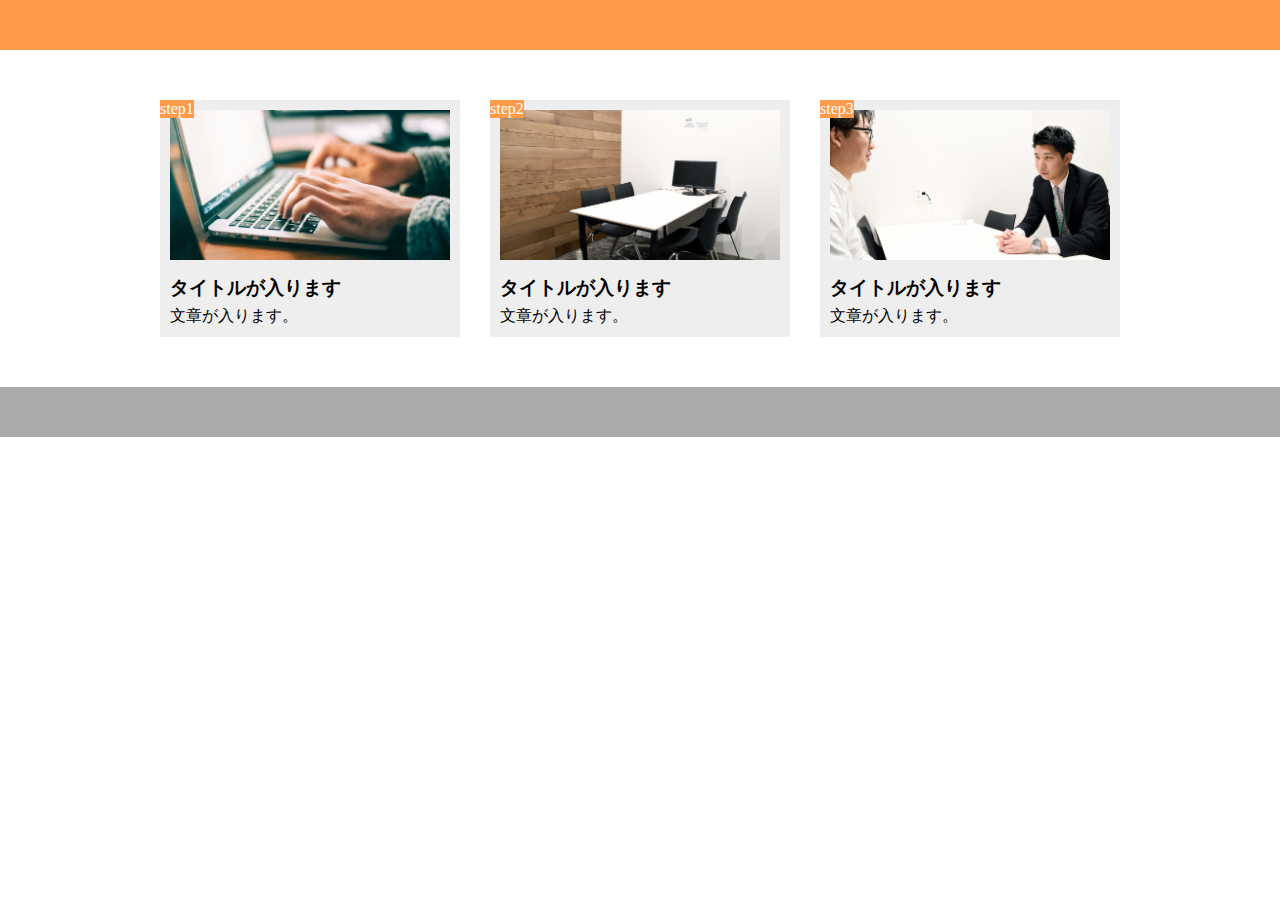
<file: chapter10_exercise/index.html>
<!DOCTYPE html>
<html lang="ja">
<head>
  <meta charset="UTF-8">
  <meta name="viewport" content="width=device-width, initial-scale=1.0">
  <link rel="stylesheet" href="style.css">
  <title>chapter9</title>
</head>
<body>
  <header>
  </header>
  <main>
    <div class="step-box">
      <div class="step-img1"></div>
    <span class="step-num">step1</span>
    <h3 class="title">タイトルが入ります</h3>
    <p class="text">
      文章が入ります。
    </p>
  </div>

  <div class="step-box">
    <div class="step-img2"></div>
    <span class="step-num">step2</span>
    <h3 class="title">タイトルが入ります</h3>
    <p class="text">
      文章が入ります。
    </p>
  </div>

  <div class="step-box">
    <div class="step-img3"></div>
    <div class="step-num">step3</div>
    <h3 class="title">タイトルが入ります</h3>
    <p class="text">
      文章が入ります。
    </p>
  </div>
  </main>
  <footer></footer>
</body>



</html>
</file>
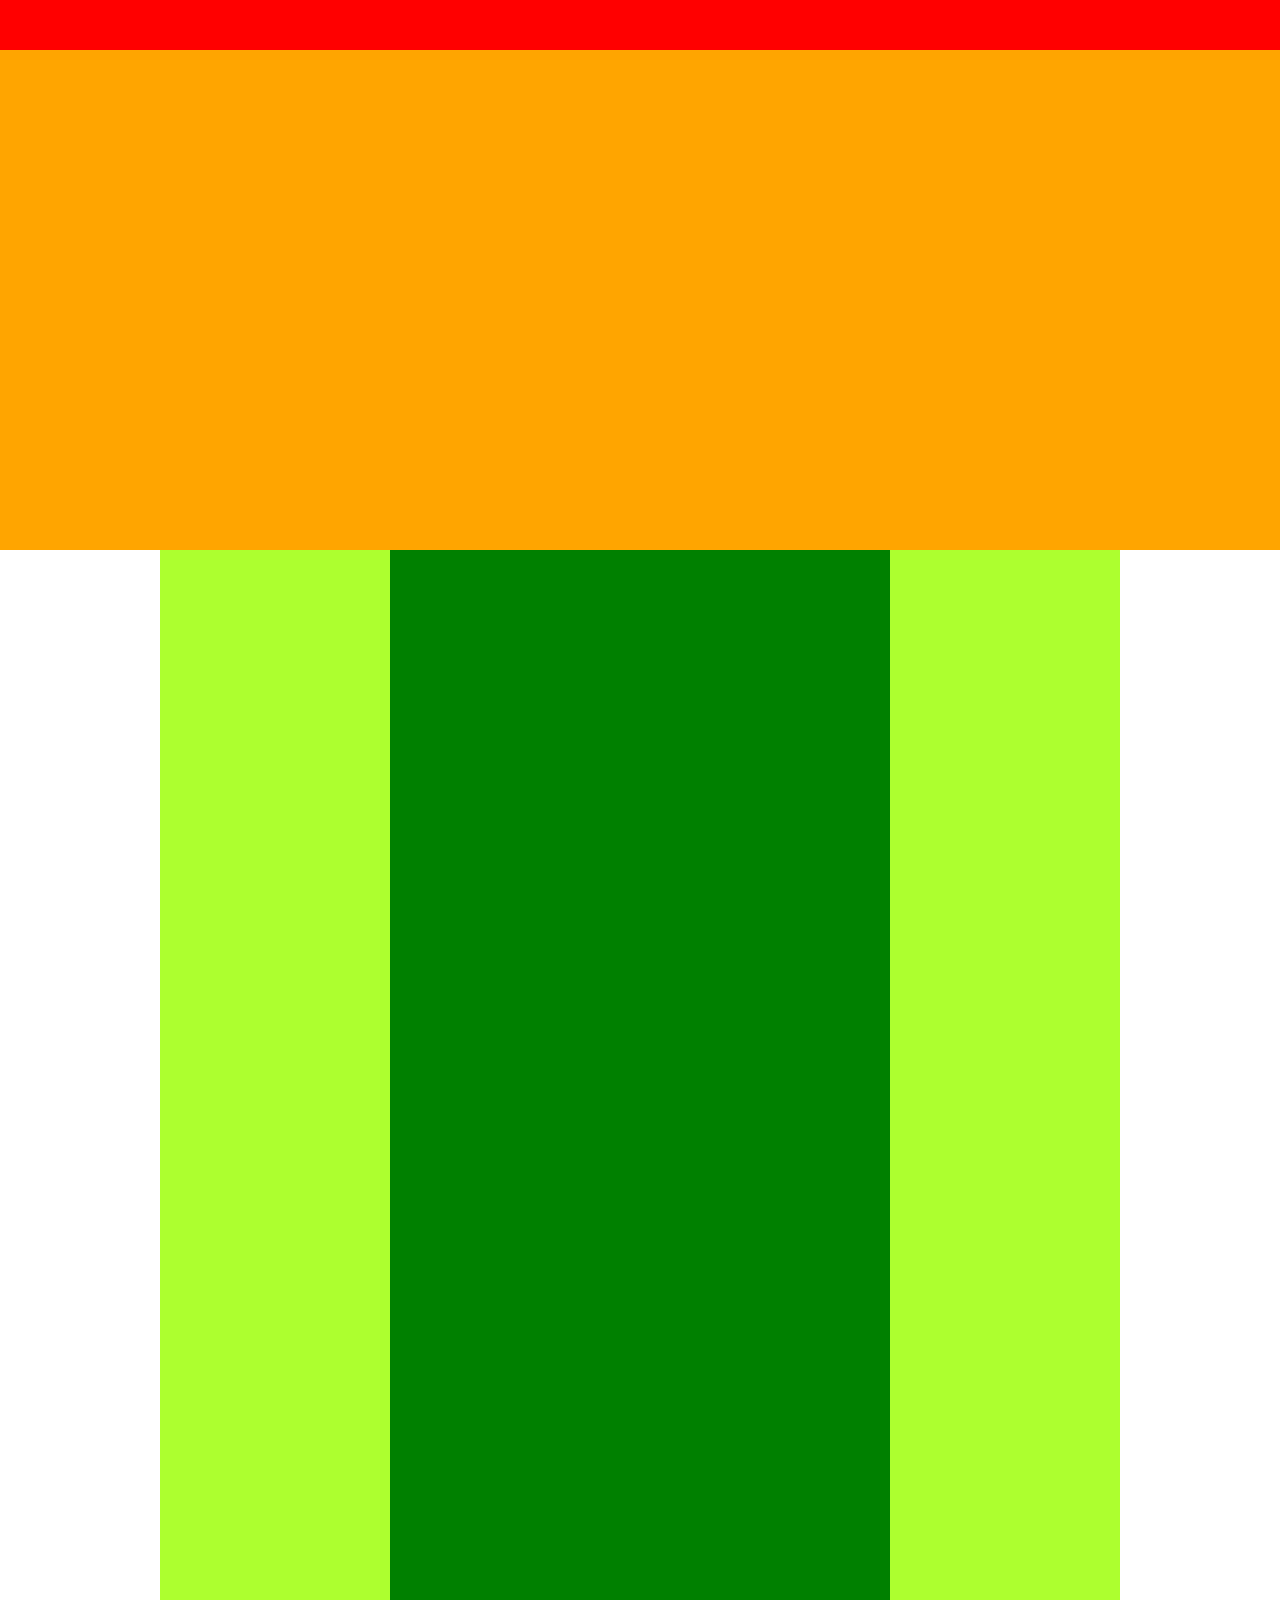
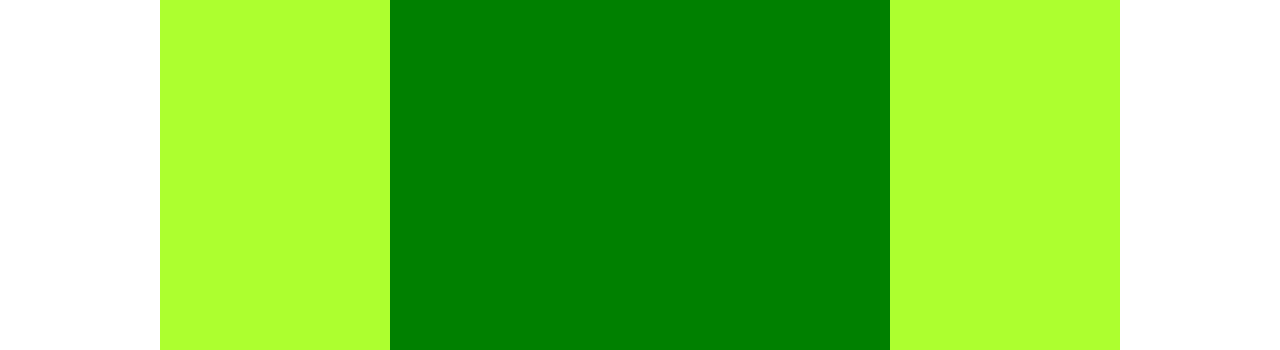
<file: chapter4_exercise/index.html>
<!DOCTYPE html>
<html lang="ja">
  <head>
    <meta charset="UTF-8" />
    <!-- CSSファイルの読み込み -->
    <link rel="stylesheet" href="style.css" />
    <title>chapter4</title>
  </head>

  <body>
    <div class="header"></div>
    <div class="main-visiul"></div>
    <div class="main">
      <div class="sidebar1"></div>
      <div class="blog"></div>
      <div class="sidebar2"></div>
    </div>
    <div class="footer"></div>
  </body>
</html>
</file>
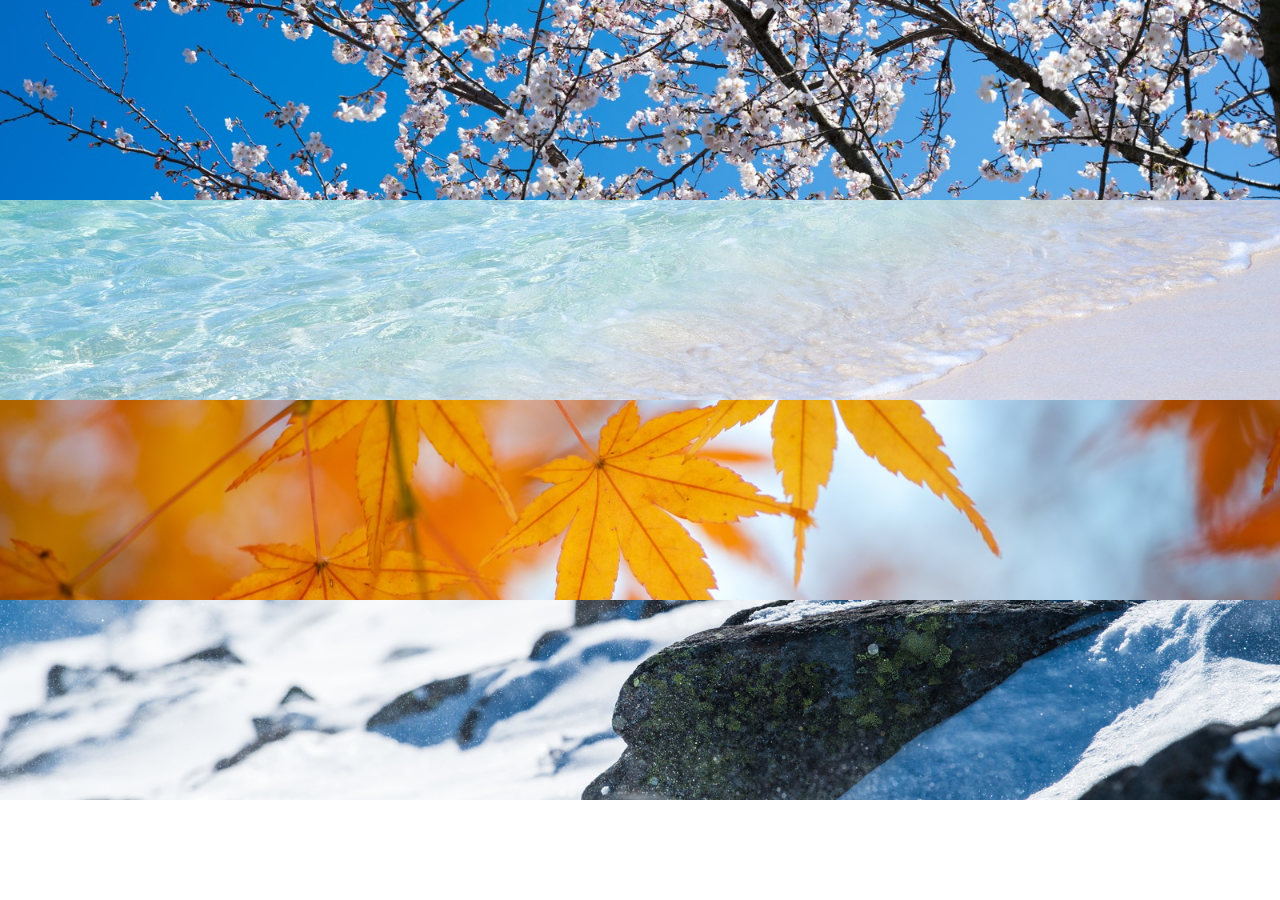
<file: chapter6_exercise/index.html>
<!DOCTYPE html>
<html lang="ja">
<head>
  <meta charset="UTF-8">
  <link rel="stylesheet" href="stayle.css">
  <meta name="viewport" content="width=device-width, initial-scale=1.0">
  <title>Document</title>
</head>
<body>
  <div class="box1"></div>
  <div class="box2"></div>
  <div class="box3"></div>
  <div class="box4"></div>
</body>
</html>
</file>
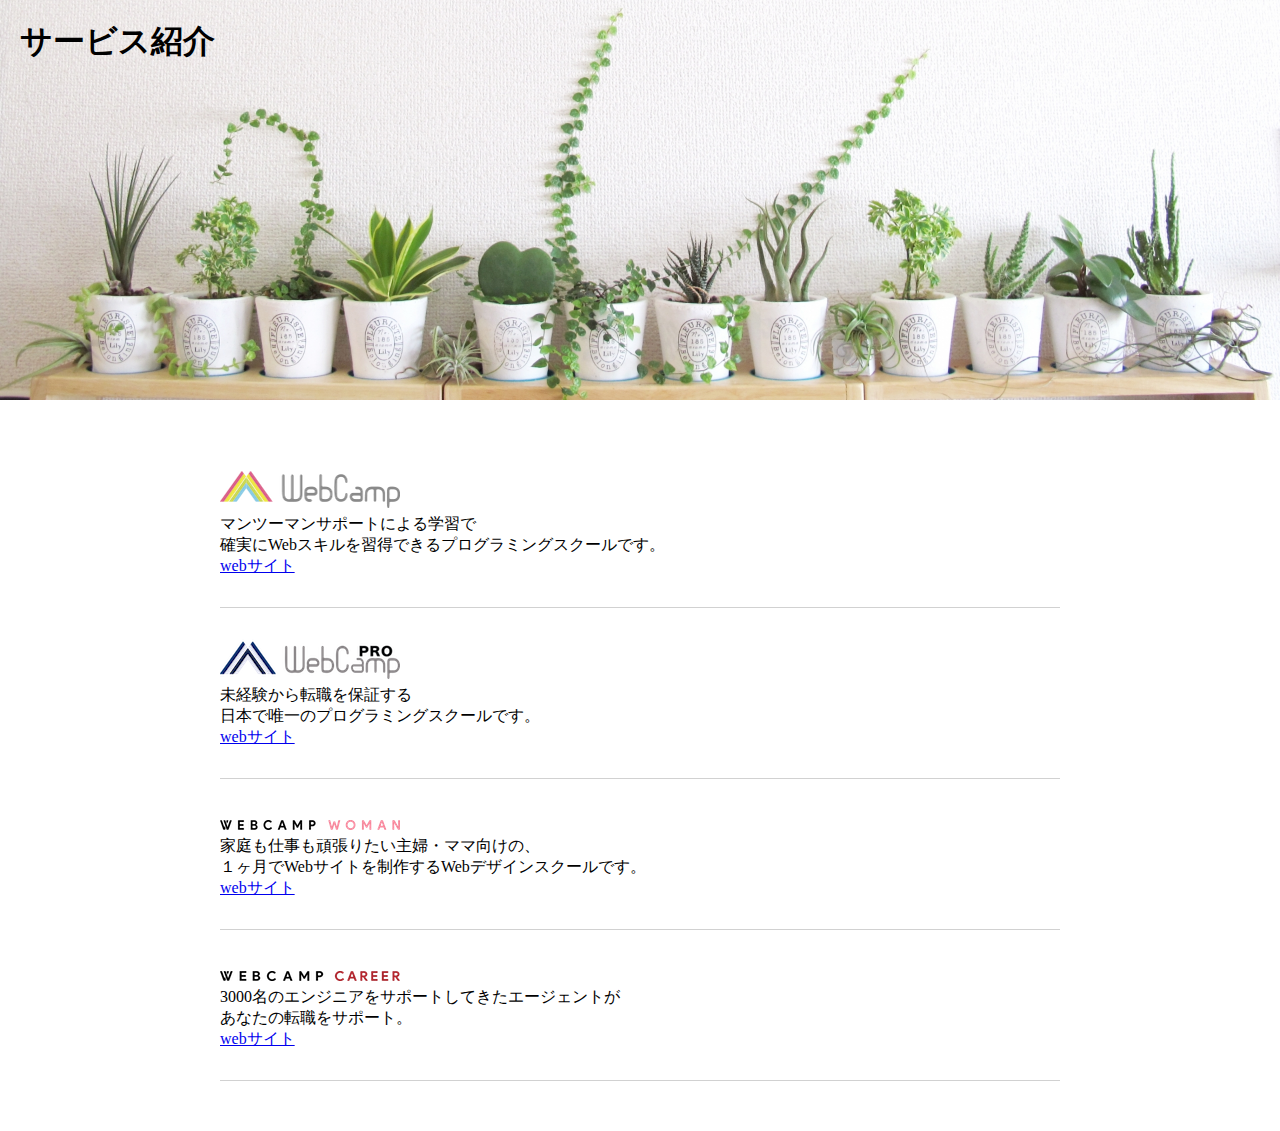
<file: chapter7_exercise/index.html>
<!DOCTYPE html>
<html lang="en">
<head>
  <meta charset="UTF-8">
  <meta name="viewport" content="width=device-width, initial-scale=1.0">
  <link rel="stylesheet" href="style.css">
  <title>chapter7</title>
</head>
<body>
  <section class="main-visual">
    <h1 class="headline">サービス紹介</h1>
  </section>
　<main>
  <section class="service1">
    <h2><img src="img/wc-logo.png" alt="ロゴ"></h2>
    <p>
      マンツーマンサポートによる学習で<br />確実にWebスキルを習得できるプログラミングスクールです。
    </p>
    <a href="https://web-camp.io">webサイト</a>
  </section>

  <section class="service2">
    <h2><img src="img/wcp-logo.png" alt="ロゴ"></h2>
    <p>
      未経験から転職を保証する<br />日本で唯一のプログラミングスクールです。
    </p>
    <a href="http:web-camp.io/pro/">webサイト</a>
  </section>
  <section class="service3">
    <h2><img src="img/wcw-logo.png" alt="ロゴ"></h2>
    <p>家庭も仕事も頑張りたい主婦・ママ向けの、<br />１ヶ月でWebサイトを制作するWebデザインスクールです。
    </p>
    <a href="http://web-camp.io/woman/">webサイト</a>
  </section>
  <section class="service4">
    <h2><img src="img/wcc-logo.png" alt="ロゴ"></h2>
    <p>
      3000名のエンジニアをサポートしてきたエージェントが<br />あなたの転職をサポート。
    </p>
    <a href="http://web-camp.io/career">webサイト</a>
  </section>
</main>
</body>
</html>
</file>
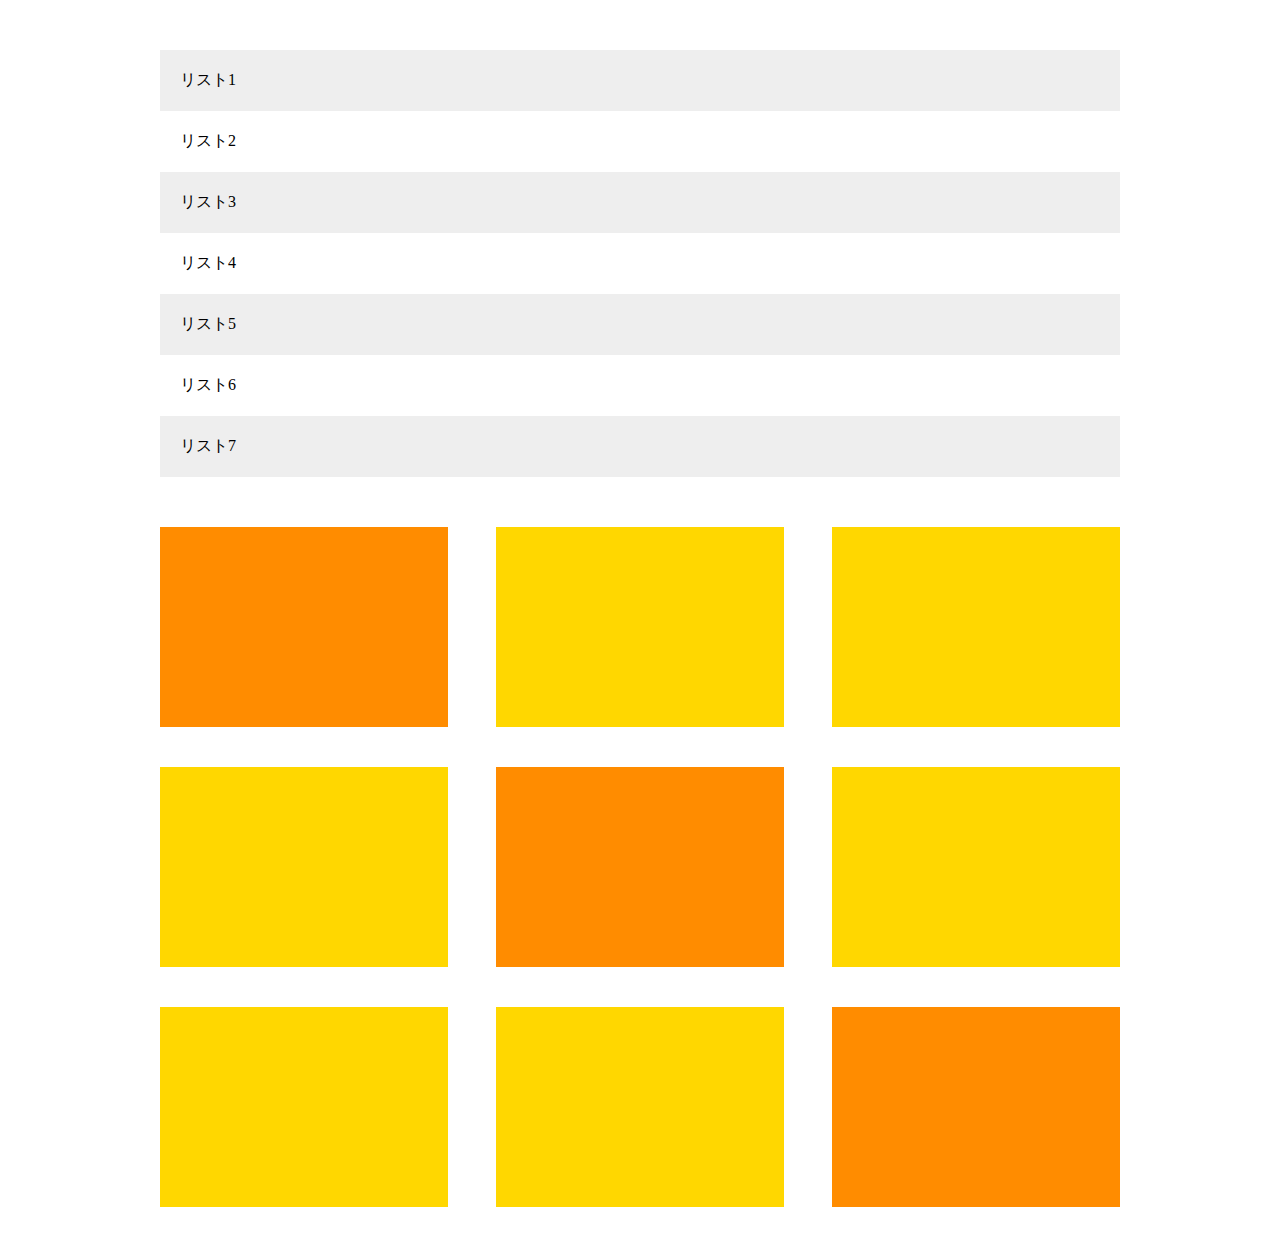
<file: chapter8_exercise/index.html>
<!DOCTYPE html>
<html lang="en">
<head>
  <meta charset="UTF-8">
  <meta name="viewport" content="width=device-width, initial-scale=1.0">
  <link rel="stylesheet" href="style.css">
  <title>chapter8</title>
</head>
<body>
  <main>
    <ul class="item-list">
      <li class="item">リスト1</li>
      <li class="item">リスト2</li>
      <li class="item">リスト3</li>
      <li class="item">リスト4</li>
      <li class="item">リスト5</li>
      <li class="item">リスト6</li>
      <li class="item">リスト7</li>
    </ul>

    <div class="box-list">
      <div class="box"></div>
      <div class="box"></div>
      <div class="box"></div>
      <div class="box"></div>
      <div class="box"></div>
      <div class="box"></div>
      <div class="box"></div>
      <div class="box"></div>
      <div class="box"></div>

    </div>
  </main>
</body>
</html>
</file>
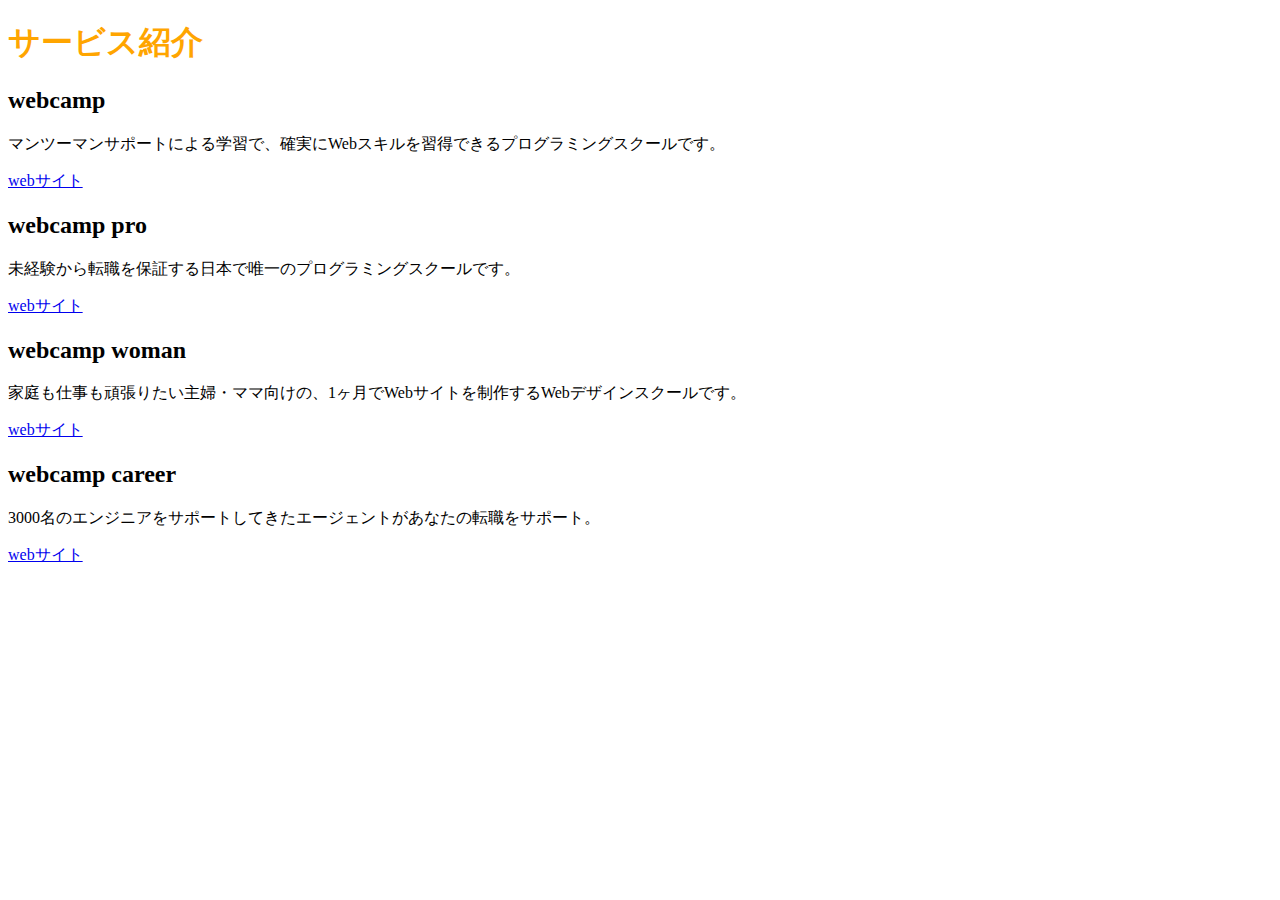
<file: chapter2_exercise/chapter2_answer/index.html>
<!DOCTYPE html>
<html lang="ja">
  <head>
    <meta charset="UTF-8" />
    <title>2章演習</title>
    <link rel="stylesheet" href="style.css" />
  </head>
  <body>
    <h1>サービス紹介</h1>

    <h2>webcamp</h2>
    <p>マンツーマンサポートによる学習で、確実にWebスキルを習得できるプログラミングスクールです。</p>
    <a href="https://web-camp.io/">webサイト</a>

    <h2>webcamp pro</h2>
    <p>未経験から転職を保証する日本で唯一のプログラミングスクールです。</p>
    <a href="http://web-camp.io/pro/">webサイト</a>

    <h2>webcamp woman</h2>
    <p>家庭も仕事も頑張りたい主婦・ママ向けの、1ヶ月でWebサイトを制作するWebデザインスクールです。</p>
    <a href="http://web-camp.io/woman/">webサイト</a>

    <h2>webcamp career</h2>
    <p>3000名のエンジニアをサポートしてきたエージェントがあなたの転職をサポート。</p>
    <a href="http://web-camp.io/career/">webサイト</a>
  </body>
</html>
</file>
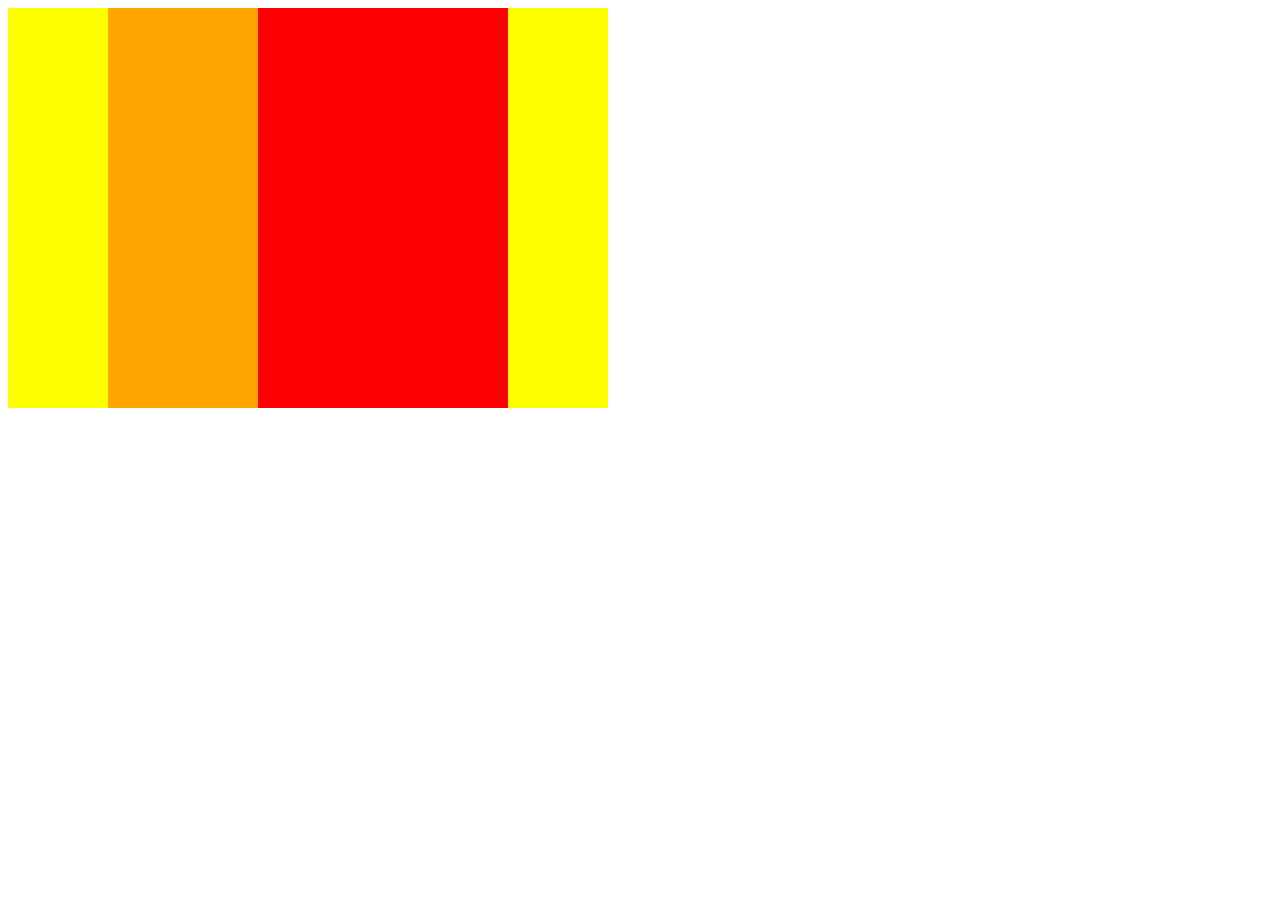
<file: chapter4_exercise/boxes/index.html>
<!DOCTYPE html>
<html lang="ja">
  <head>
    <meta charset="UTF-8" />
    <!-- CSSファイルの読み込み -->
    <link rel="stylesheet" href="style.css" />
    <title>boxes</title>
  </head>
<body>
  <div class="boxes">
  <div class="box1"></div>
  <div class="box2"></div>
</div>
</body>
</file>
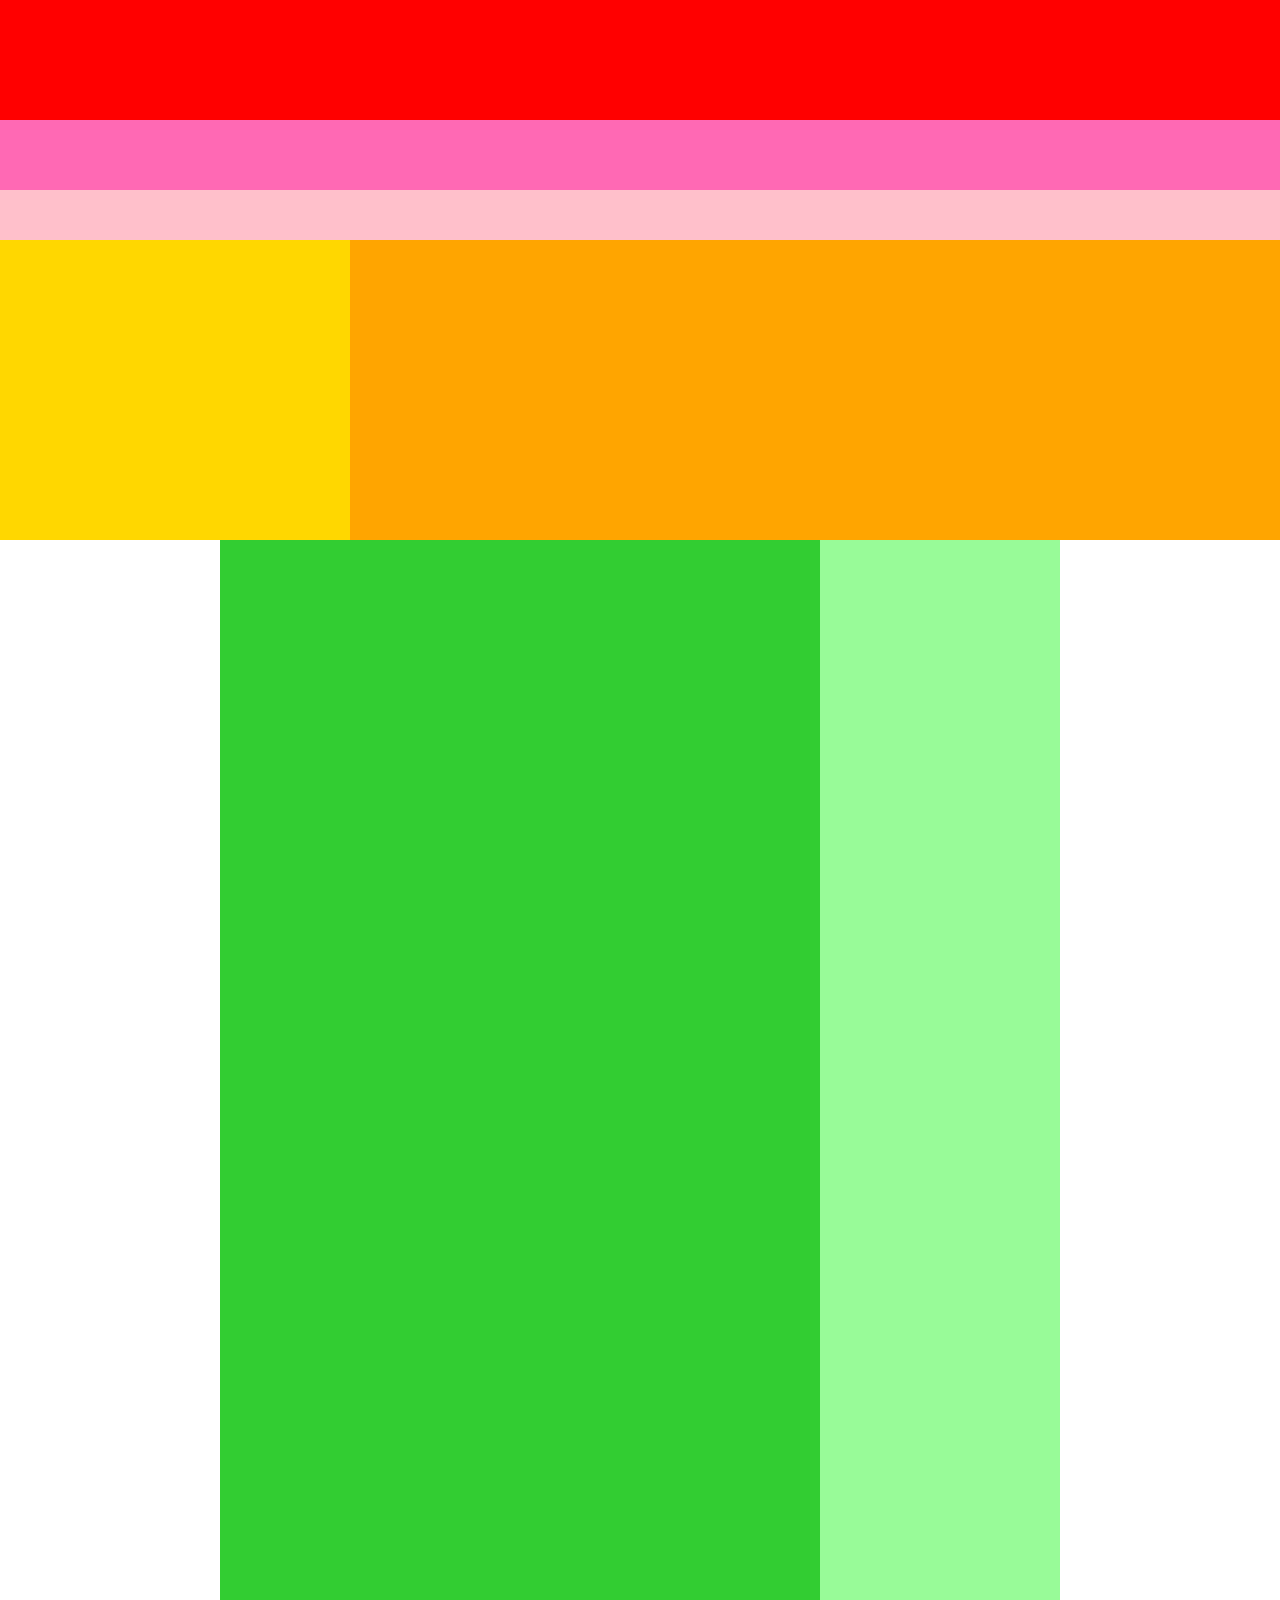
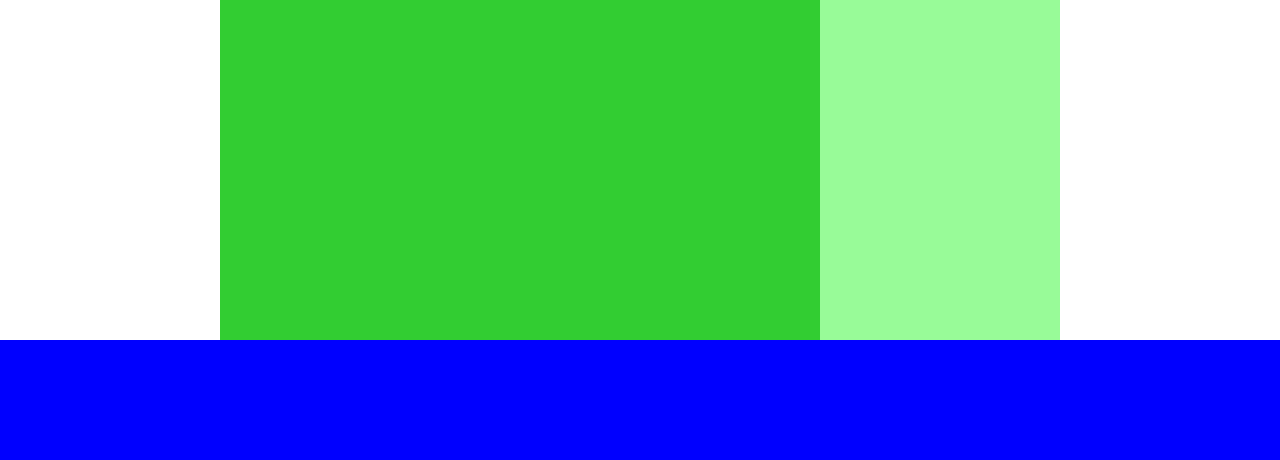
<file: chapter4_exercise/caravan/index.html>
<!DOCTYPE html>
<html lang="ja">
  <head>
    <meta charset="UTF-8" />
    <!-- CSSファイルの読み込み -->
    <link rel="stylesheet" href="style.css" />
    <title>CARAVAN</title>
  </head>

  <body>
    <!-- header用のdiv -->
    <div class="header"></div>
    <div class="header-top"></div>
    <div class="header-bottom"></div>
   <!-- main-visual用のdiv -->
    <div class="main-visual">
      <div class="main-visual-content"></div>
  
    </div>
    <!-- main用のdiv -->
    <div class="main">
      <div class="blog"></div>
      <div class="sidebar"></div>
    </div>
    <!-- footer用のdiv -->
    <div class="footer"></div>
  </body>
</html>
</file>
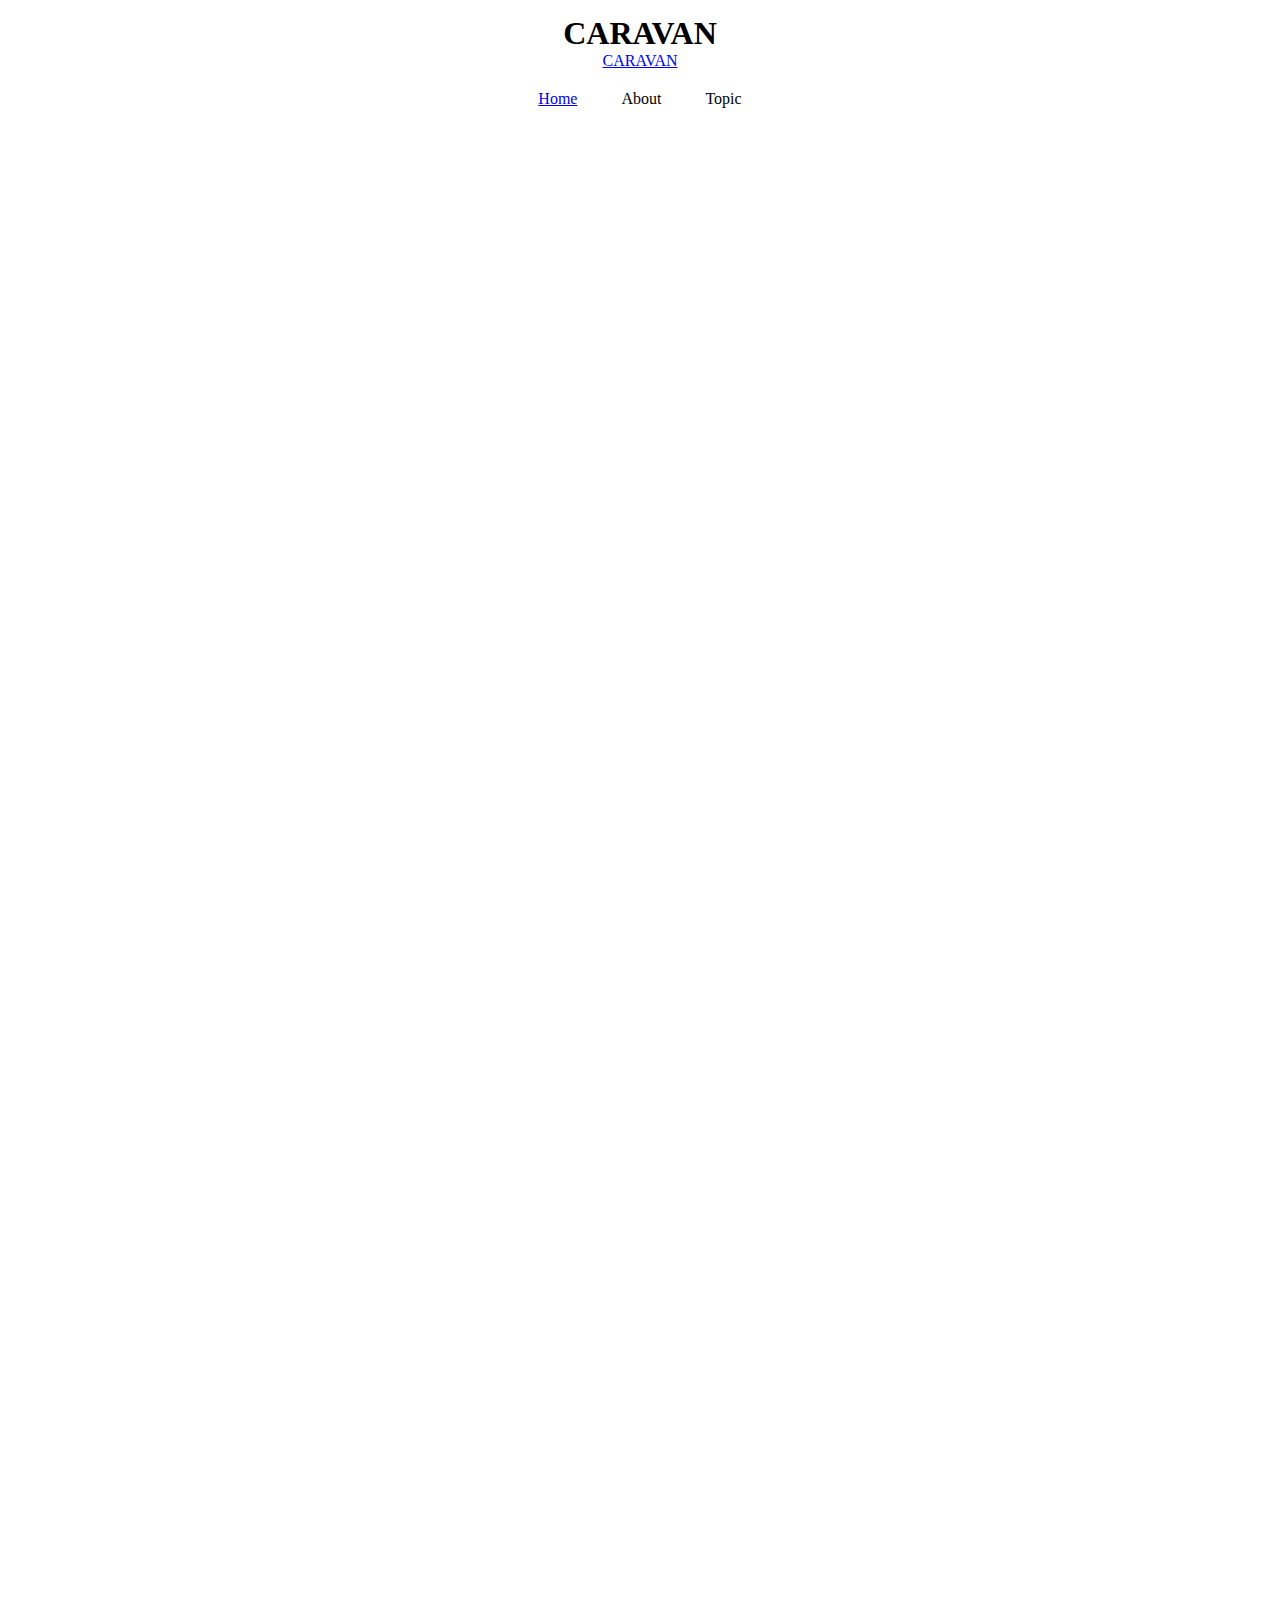
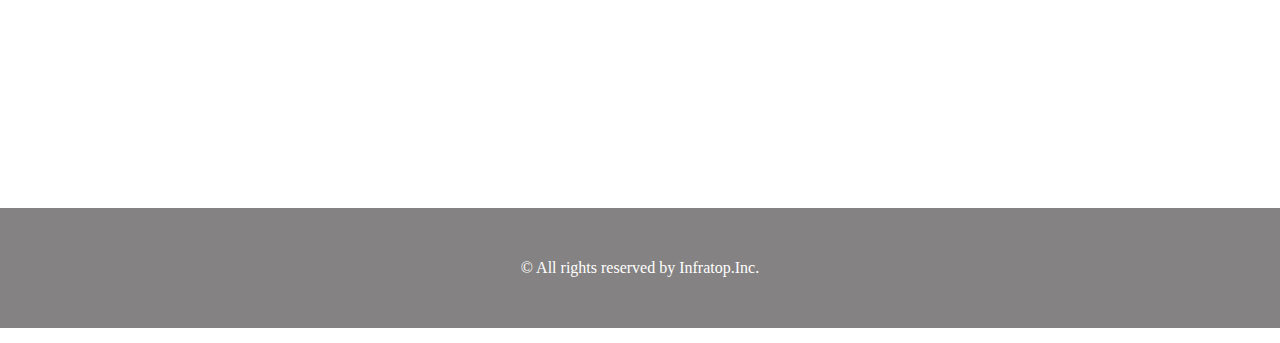
<file: chapter5_exercise/caravan/index.html>
<!DOCTYPE html>
<html lang="ja">
  <head>
    <meta charset="UTF-8" />
    <!-- CSSファイルの読み込み -->
    <link rel="stylesheet" href="style.css" />
    <title>CARAVAN</title>
  </head>

  <body>
    <!-- header -->
    <header>
      <h1 class="heading">
      CARAVAN
      </h1>
      <a href="index.html">
      CARAVAN
      </a>
    <!-- navigation -->
    <nav>
      <ul class="nav-list"></ul>
      <li class="nav-list-item">
      <a href="index.html">Home</a>
      </li>
      <li class="nav-list-item">About</li>
      <li class="nav-list-item">Topic</li>
      </ul>
    </nav>
   <!-- main-visual用のdiv -->
    <div class="main-visual">
      <div class="main-visual-content"></div>
    </div>
    <!-- main用のdiv -->
    <div class="main">
      <div class="blog"></div>
      <div class="sidebar"></div>
    </div>
   <!-- footer -->
   <footer>
    <p class="footer-text">© All rights reserved by Infratop.Inc.</p>
   </footer>
  </body>
</html>
</file>
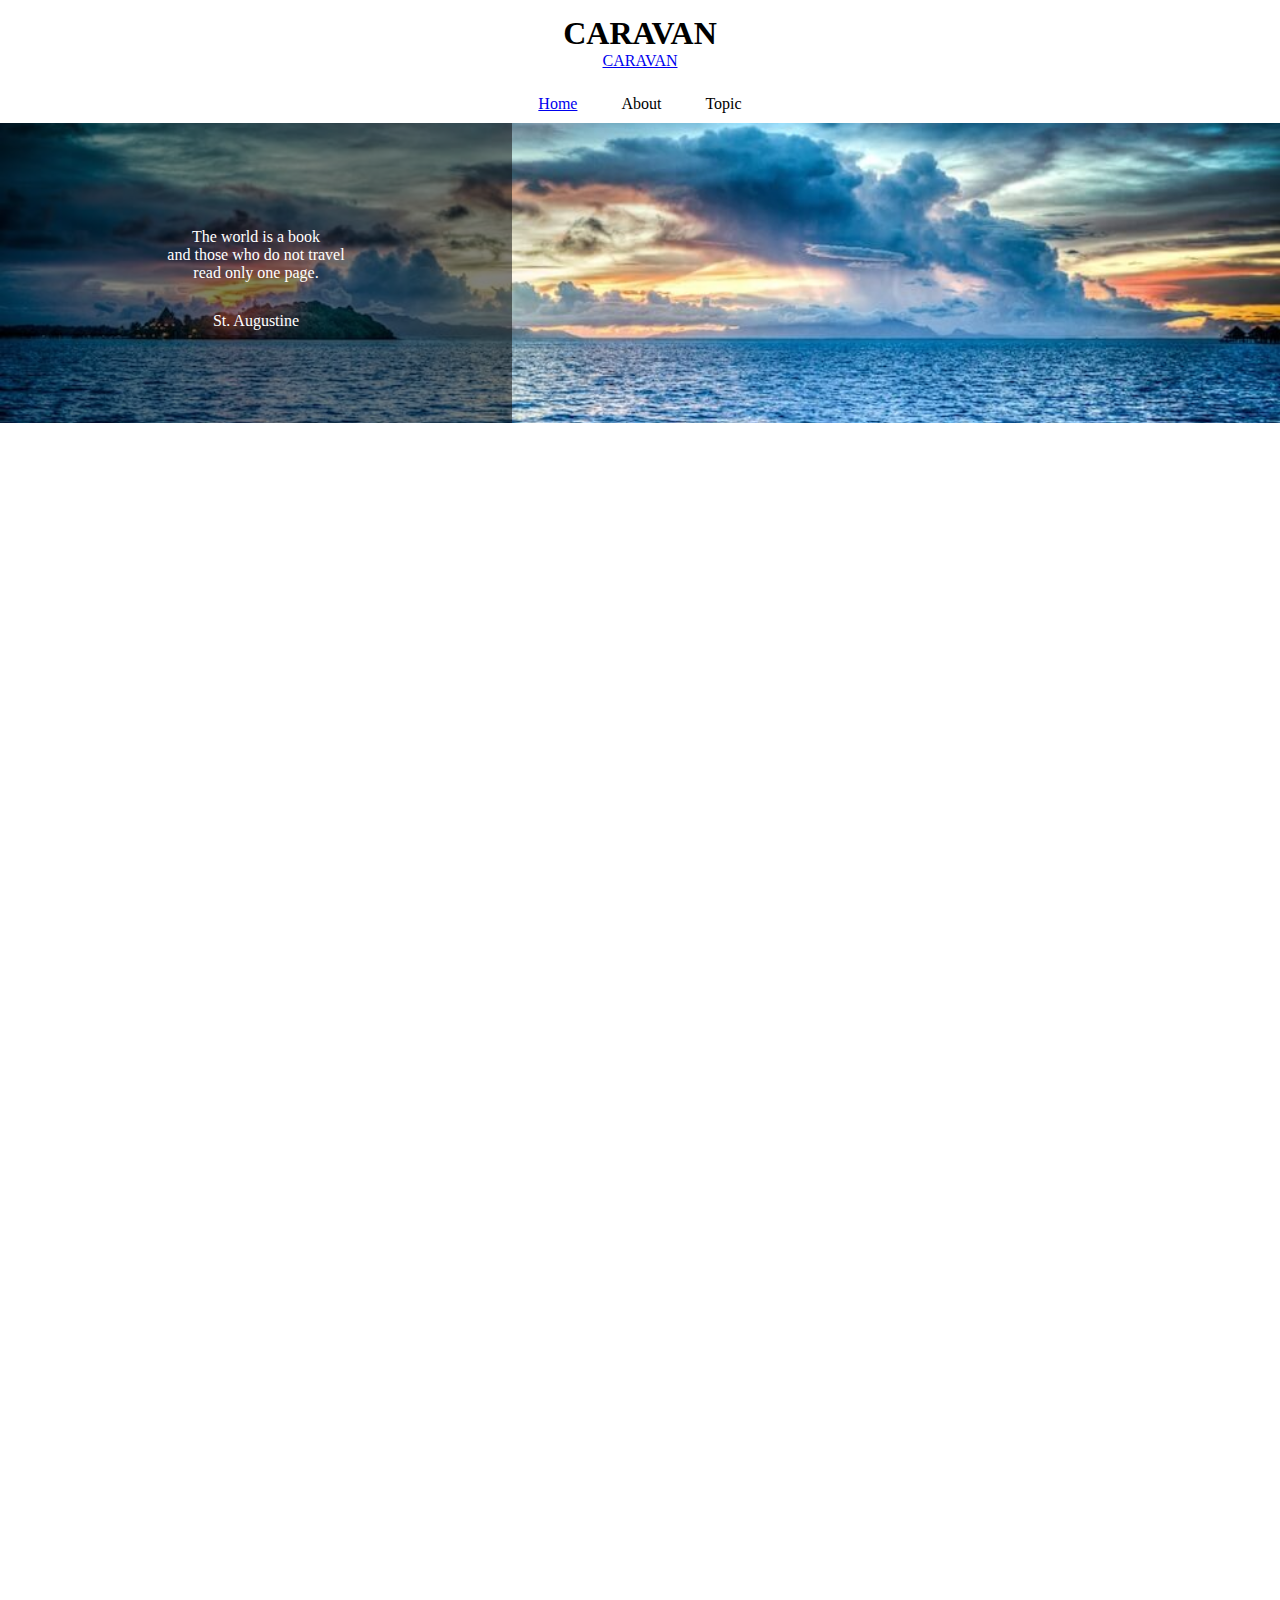
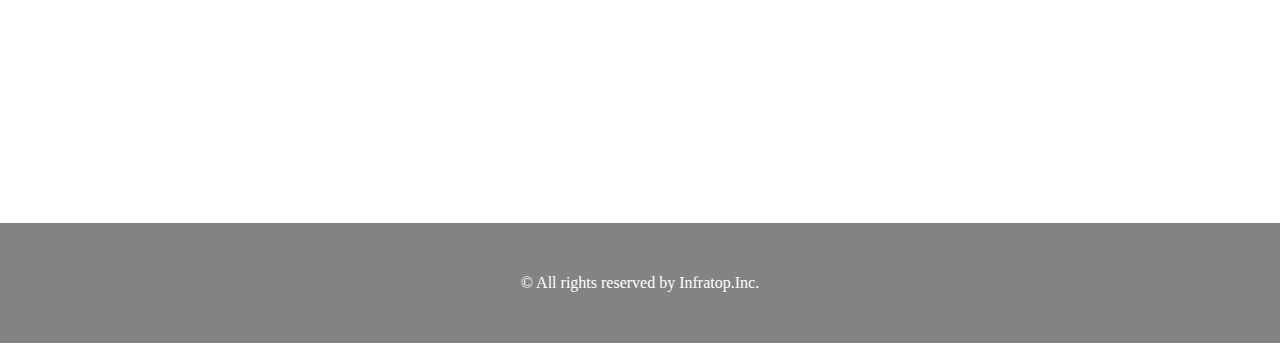
<file: chapter6_exercise/caravan/index.html>
<!DOCTYPE html>
<html lang="ja">
  <head>
    <meta charset="UTF-8" />
    <!-- CSSファイルの読み込み -->
    <link rel="stylesheet" href="style.css" />
    <title>CARAVAN</title>
  </head>

  <body>
    <!-- header -->
    <header>
      <h1 class="heading">
      CARAVAN
      </h1>
      <a href="index.html">
      CARAVAN
      </a>
    </header>
    <!-- navigation -->
    <nav>
      <ul class="nav-list">
      <li class="nav-list-item">
      <a href="index.html">Home</a>
      </li>
      <li class="nav-list-item">About</li>
      <li class="nav-list-item">Topic</li>
      </ul>
    </nav>
   <!-- main-visual用のdiv -->
    <div class="main-visual">
      <div class="main-visual-content">
      <p class="main-visual-text">
        The world is a book<br /> and those who do not travel<br /> read only one page.
      </p>
      <p class="main-visual-name">
        St. Augustine
      </p>
      </div>
    </div>
    <!-- main用のdiv -->
    <div class="main">
      <div class="blog"></div>
      <div class="sidebar"></div>
    </div>
   <!-- footer -->
   <footer>
    <p class="footer-text">© All rights reserved by Infratop.Inc.</p>
   </footer>
  </body>
</html>
</file>
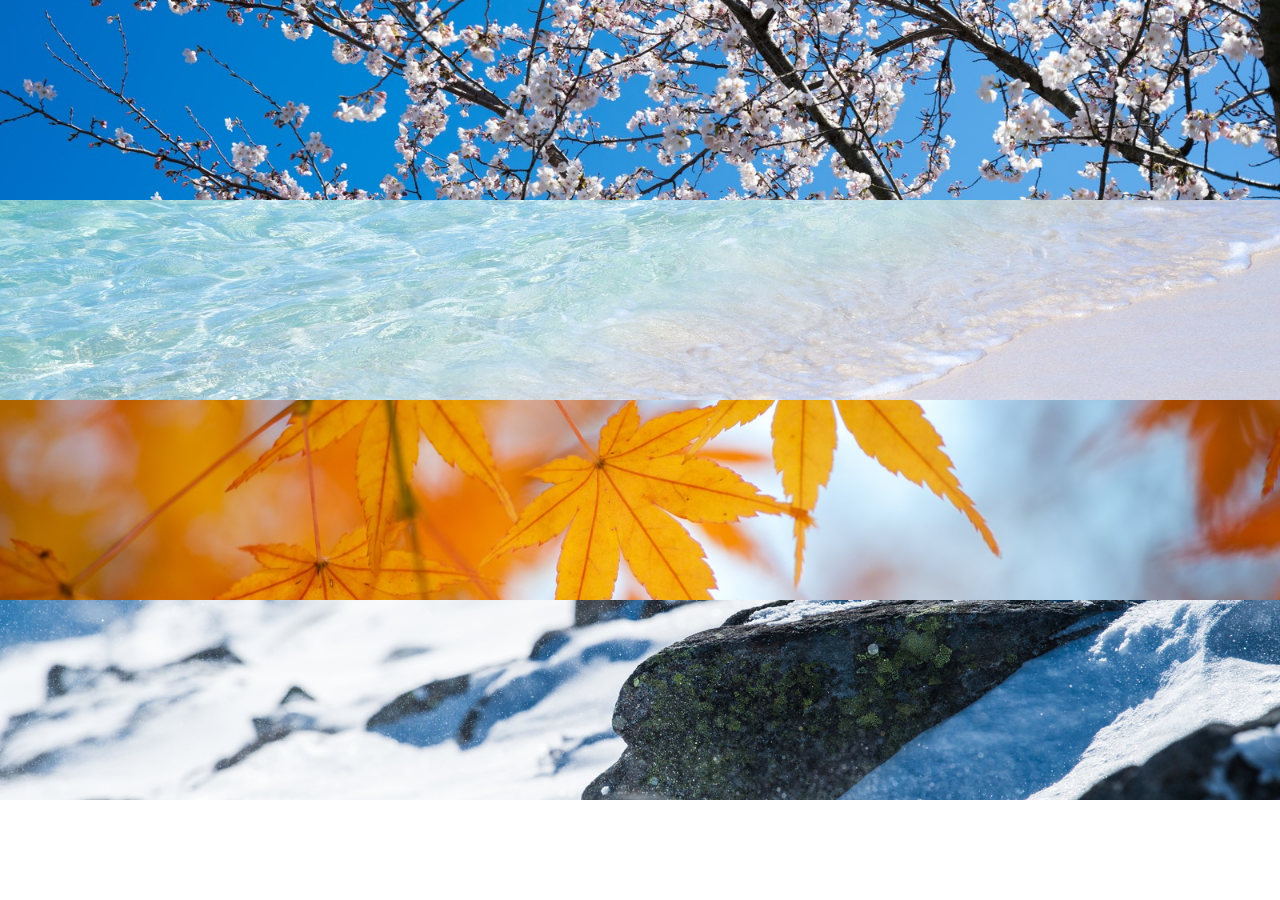
<file: chapter6_exercise/chapter6_answer/index.html>
<!DOCTYPE html>
<html lang="ja">
  <head>
    <meta charset="UTF-8" />
    <title>6章演習</title>
    <link rel="stylesheet" href="style.css" />
  </head>
  <body>
    <div class="box1"></div>

    <div class="box2"></div>

    <div class="box3"></div>

    <div class="box4"></div>
  </body>
</html>
</file>
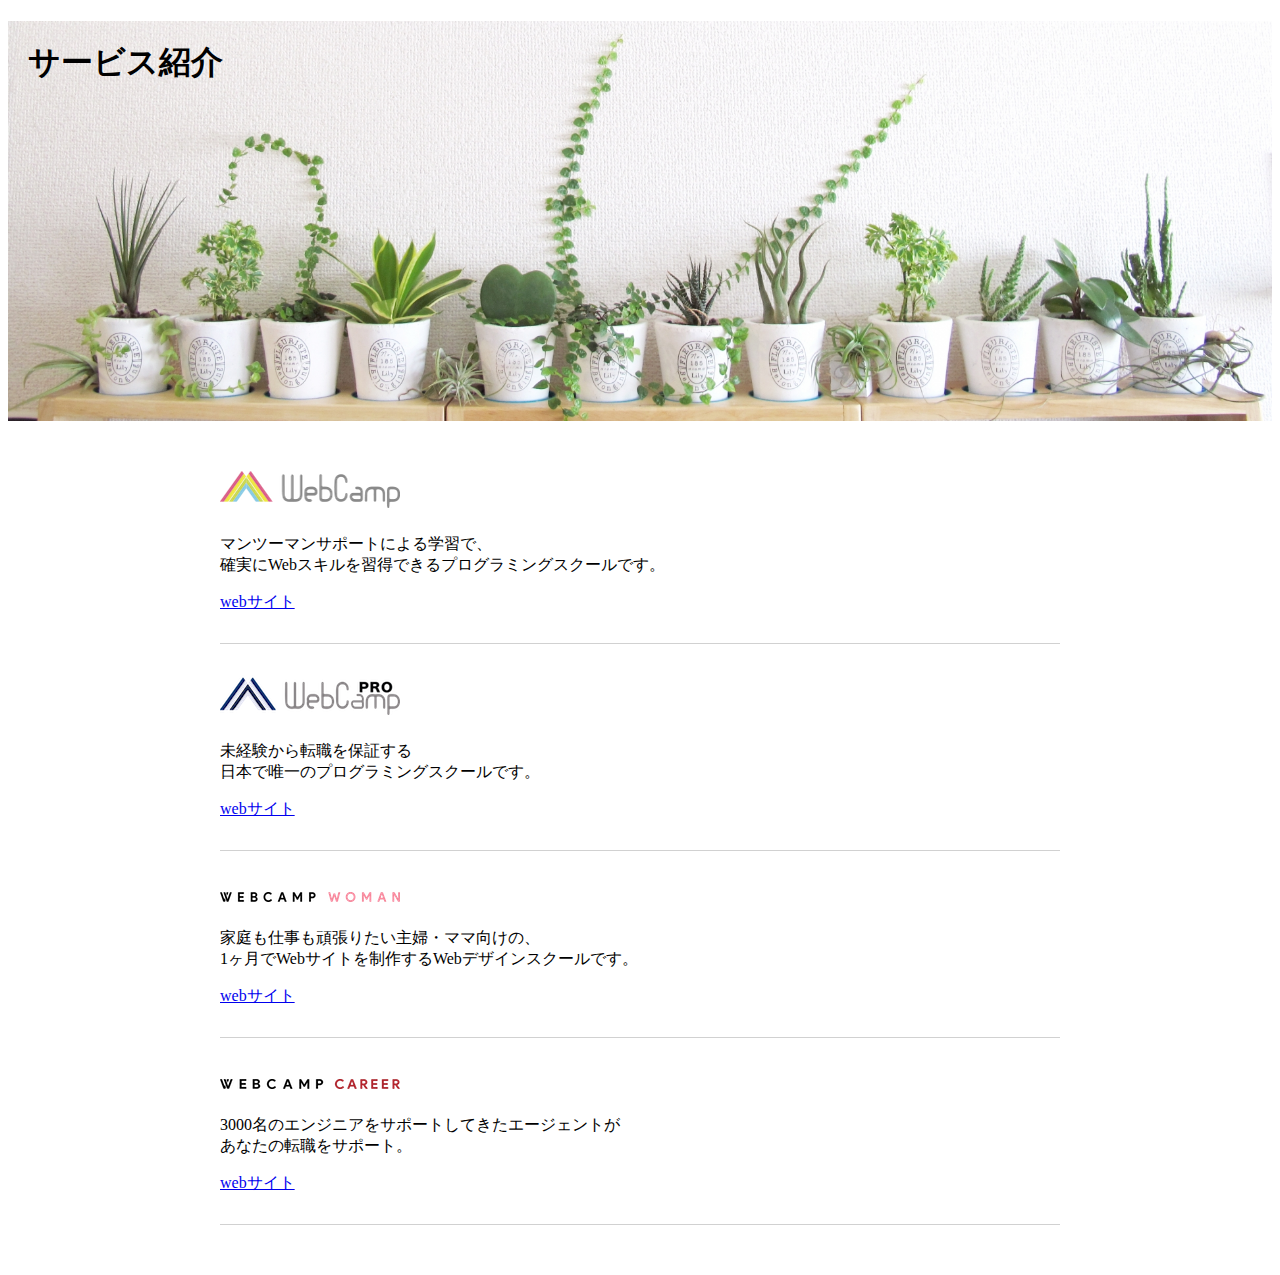
<file: chapter7_exercise/chapter7_answer/index.html>
<!DOCTYPE html>
<html lang="ja">
  <head>
    <meta charset="UTF-8" />
    <title>7章演習</title>
    <link rel="stylesheet" href="style.css" />
  </head>
  <body>
    <section class="main-visual">
      <h1 class="headline">サービス紹介</h1>
    </section>
    <main>
      <section class="service1">
        <h2><img src="img/wc-logo.png" alt="ロゴ" /></h2>
        <p>
          マンツーマンサポートによる学習で、<br />確実にWebスキルを習得できるプログラミングスクールです。
        </p>
        <a href="https://web-camp.io/">webサイト</a>
      </section>

      <section class="service2">
        <h2><img src="img/wcp-logo.png" alt="ロゴ" /></h2>
        <p>
          未経験から転職を保証する<br />日本で唯一のプログラミングスクールです。
        </p>
        <a href="http://web-camp.io/pro/">webサイト</a>
      </section>

      <section class="service3">
        <h2><img src="img/wcw-logo.png" alt="ロゴ" /></h2>
        <p>
          家庭も仕事も頑張りたい主婦・ママ向けの、<br />1ヶ月でWebサイトを制作するWebデザインスクールです。
        </p>
        <a href="http://web-camp.io/woman/">webサイト</a>
      </section>

      <section class="service4">
        <h2><img src="img/wcc-logo.png" alt="ロゴ" /></h2>
        <p>
          3000名のエンジニアをサポートしてきたエージェントが<br />あなたの転職をサポート。
        </p>
        <a href="http://web-camp.io/career/">webサイト</a>
      </section>
    </main>
  </body>
</html>
</file>
<file: chapter10_exercise/style.css>
* {
  box-sizing: border-box;
  margin: 0;
  padding: 0;
}

header {
  height: 50px;
  background-color: #ff9a4b;
}

main {
  width: 960px;
  margin: 50px auto;
  display: flex;
}

.step-box {
  width: 300px;
  margin-right: 30px;
  padding: 10px;
  position: relative;
  background-color: #eee;
}

.step-box:last-child {
  margin-right: 0;
}

.step-img1 {
  height: 150px;
  background-image: url(img/flow01.png);
  background-position: bottom;
  background-size: cover;
}

.step-img2 {
  height: 150px;
  background-image: url(img/flow02.png);
  background-position: bottom;
  background-size: cover;
}

.step-img3 {
  height: 150px;
  background-image: url(img/flow03.png);
  background-position: bottom;
  background-size: cover;
}

.step-num {
  position: absolute;
  top: 0;
  left: 0;
  background-color: #ff9a4b;
  color: #fff;
}

.title {
  margin: 15px 0 5px;
}

footer{
  height: 50px;
  background-color: #aaa;
}

@media screen and (max-width: 768px){
  header {
    width: 100%;
  }

  main {
    width: 100%;
    display: block ;
  }
  .step-box {
    width: 90%;
    margin-top: 20px;
  }
  footer {
    width: 100%;
  }
}
</file>
<file: chapter4_exercise/style.css>
* {
  margin: 0;
  padding: 0;
  box-sizing: border-box;
}
.header{
  width: 100%;
  height: 50px;
  background-color: red;
}
.main-visiul{
  width: 100%;
  height: 500px;
  background-color: orange;
}
.main{
  width: 960px;
  display: flex;
 justify-content: center;
 margin: 0 auto;
}
.blog{
  width: 500px;
  height: 1400px;
  background-color: green;
}
.sidebar1{
  width: 230px;
  height: 1400px;
  background-color: greenyellow;
}
.sidebar2{
  width: 230px;
  height: 1400px;
  background-color: greenyellow;
}
</file>
<file: chapter6_exercise/stayle.css>
* {
  margin: 0;
  padding: 0;
  box-sizing: border-box;
}

.box1 {
  height: 200px;
  background-image: url(img/box1.jpg);
  background-size: cover;
  background-position: center;
}

.box2 {
  height: 200px;
  background-image: url(img/box2.jpg);
  background-size: cover;
  background-position: center;
}

.box3 {
  height: 200px;
  background-image: url(img/box3.jpg);
  background-size: cover;
  background-position: center;
}

.box4 {
  height: 200px;
  background-image: url(img/box4.jpg);
  background-size: cover;
  background-position: center;
}
</file>
<file: chapter7_exercise/style.css>
* {
  margin: 0;
  padding: 0;
  box-sizing: border-box;
}

.main-visual {
  height: 400px;
  width: 100%;
  background-image: url(img/mv.jpg);
  background-size: cover;
  background-position: bottom;
}

.headline {
  padding: 20px;
}

main {
  width:840px;
  margin: 50px auto;
}

.service1 {
  margin-bottom: 30px;
  border-bottom: 1px solid #d1d1d1;
  padding-bottom:  30px;
}

.service2 {
  margin-bottom: 30px;
  border-bottom: 1px solid #d1d1d1;
  padding-bottom: 30px;
}

.service3 {
  margin-bottom: 30px;
  border-bottom: 1px solid #d1d1d1;
  padding-bottom: 30px;
}

.service4 {
  border-bottom: 1px solid #d1d1d1;
  padding-bottom: 30px;
}
</file>
<file: chapter8_exercise/style.css>
* {
  margin: 0;
  padding: 0;
  box-sizing: border-box;
}

main {
  width: 960px;
  margin: 50px auto;
}

.item-list {
  margin-bottom: 50px;
}

.item {
  padding: 20px;
  list-style: none;
}

.item:nth-child(odd) {
  background-color: #eee;
}

.box-list {
  display: flex;
  flex-wrap: wrap;
}

.box {
  background-color: #ffd700;
  width: 30%;
  height: 200px;
  margin-right: 5%;
  margin-bottom: 40px;
}

.box:first-child,
.box:nth-child(5),
.box:last-child {
  background-color: #ff8c00;
}

.box:nth-child(3n) {
  margin-right: 0;
}

.box:nth-last-child(-n + 3) {
  margin-bottom: 0;
}
</file>
<file: chapter2_exercise/chapter2_answer/style.css>
h1 {
  color: orange;
}
</file>
<file: chapter4_exercise/boxes/style.css>
.boxes{
  width: 600px;
  background-color: yellow;
  display:flex;
  justify-content: center;
}
.box1{
  width: 150px;
  height: 400px;
  background-color: orange;
}
.box2{
  width: 250px;
  height: 400px;
  background-color: red;
}
</file>
<file: chapter4_exercise/caravan/style.css>
/* ブラウザがそれぞれ持っているCSSをリセットするための記述 */
* {
  margin: 0;
  padding: 0;
  box-sizing: border-box;
}
.header {
  width: 100%; /* 横幅いっぱい */
  height: 120px; /* 高さ120px */
  background-color: red; /* 背景色red */
}
.header-top {
  width: 100%; /* 横幅いっぱい */
  height: 70px; /* 高さ100px */
  background-color: hotpink; /* 背景色hotpink */
}

.header-bottom {
  width: 100%; /* 横幅いっぱい */
  height: 50px; /* 高さ100px */
  background-color: pink; /* 背景色pink */
}
.main-visual {
  width: 100%; /* 横幅いっぱい */
  height: 300px; /* 高さ300px */
  background-color: orange; /* 背景色orange */
}
.main-visual-content {
  width: 350px; /* 横幅350px */
  height: 300px; /* 親の高さに揃える */
  background-color: gold; /* 背景色gold */
}
.main {
  width: 840px;
  display: flex; /* Flexboxの利用 */
  justify-content: center; /* 子要素の横並び・中央寄せ */
  margin: 0 auto; /* 中央寄せ（左右に余白がないとできない） */
}
.blog {
  width: 600px; /* 横幅600px */
  height: 1400px; /* 高さ600px */
  background-color: limegreen; /* 背景色limegreen */
}

.sidebar {
  width: 240px; /* 横幅240px */
  height: 1400px; /* 高さ600px */
  background-color: palegreen; /* 背景色palegreen */
}
.footer {
  width: 100%;
  height: 120px;
  background-color: blue;
}
</file>
<file: chapter5_exercise/caravan/style.css>
/* ブラウザがそれぞれ持っているCSSをリセットするための記述 */
* {
  margin: 0;
  padding: 0;
  box-sizing: border-box;
}

header{
  writing-mode: 90%;
  padding: 15px 0;
  margin: 0 auto;
  text-align: center;
}

header .heading{
  front-size: 32px;
}

.nav-list{
  text-align: center;
  padding: 10px 0;
  margin: 0 auto;
}
.nav-list-item{
  list-style: none;
  display: inline-block;
  margin: 0 20px;
}
.main-visual {
  width: 100%; /* 横幅いっぱい */
  height: 300px; /* 高さ300px */
}
.main-visual-content {
  width: 350px; /* 横幅350px */
  height: 300px; /* 親の高さに揃える */
}
.main {
  width: 840px;
  display: flex; /* Flexboxの利用 */
  justify-content: center; /* 子要素の横並び・中央寄せ */
  margin: 0 auto; /* 中央寄せ（左右に余白がないとできない） */
}
.blog {
  width: 600px; /* 横幅600px */
  height: 1400px; /* 高さ600px */
}

.sidebar {
  width: 240px; /* 横幅240px */
  height: 1400px; /* 高さ600px */
}
footer {
  width: 100%;
  height: 120px;
  text-align: center;
  line-height: 120px;
  background-color: #848282;
}

.footer-text {
  color: #fff;
}
</file>
<file: chapter6_exercise/caravan/style.css>
/* ブラウザがそれぞれ持っているCSSをリセットするための記述 */
* {
  margin: 0;
  padding: 0;
  box-sizing: border-box;
}

header{
  writing-mode: 90%;
  padding: 15px 0;
  margin: 0 auto;
  text-align: center;
}

header .heading{
  font-size: 32px;
}

.nav-list{
  text-align: center;
  padding: 10px 0;
  margin: 0 auto;
}
.nav-list-item{
  list-style: none;
  display: inline-block;
  margin: 0 20px;
}
.main-visual {
  width: 100%; /* 横幅いっぱい */
  height: 300px; /* 高さ300px */
  background-image: url(img/mv.jpg);
  background-size: cover;
  background-position: center;
}
.main-visual-content {
  width: 40%;
  height: 300px; /* 親の高さに揃える */
  background-color: rgba( 0, 0, 0, 0.5);
  text-align: center; /* 文字を中央揃えにする */
  padding-top: 105px; /* 上側の内側余白で垂直方向の位置を調整 */
}
.main-visual-text {
  color: #fff; /* 文字色を白に変更 */
}

.main-visual-name {
  margin-top: 30px; /* 上側の外側の余白 */
  color: #fff; /* 文字色を白に変更 */
}
.main {
  width: 840px;
  display: flex; /* Flexboxの利用 */
  justify-content: center; /* 子要素の横並び・中央寄せ */
  margin: 0 auto; /* 中央寄せ（左右に余白がないとできない） */
}
.blog {
  width: 600px; /* 横幅600px */
  height: 1400px; /* 高さ600px */
}

.sidebar {
  width: 240px; /* 横幅240px */
  height: 1400px; /* 高さ600px */
}
footer {
  width: 100%;
  height: 120px;
  text-align: center;
  line-height: 120px;
  background-color: #848282;
}

.footer-text {
  color: #fff;
}
</file>
<file: chapter6_exercise/chapter6_answer/style.css>
* {
  margin: 0;
  padding: 0;
  box-sizing: border-box;
}

.box1 {
  height: 200px;
  background-image: url(img/box1.jpg);
  background-size: cover;
  background-position: center;
}

.box2 {
  height: 200px;
  background-image: url(img/box2.jpg);
  background-size: cover;
  background-position: center;
}

.box3 {
  height: 200px;
  background-image: url(img/box3.jpg);
  background-size: cover;
  background-position: center;
}

.box4 {
  height: 200px;
  background-image: url(img/box4.jpg);
  background-size: cover;
  background-position: center;
}
</file>
<file: chapter7_exercise/chapter7_answer/style.css>
.main-visual {
  height: 400px;
  width: 100%;
  background-image: url(img/mv.jpg);
  background-size: cover;
  background-position: bottom;
}

.headline {
  padding: 20px;
}

main {
  width: 840px;
  margin: 50px auto;
}

.service1 {
  margin-bottom: 30px;
  border-bottom: 1px solid #d1d1d1;
  padding-bottom: 30px;
}

.service2 {
  margin-bottom: 30px;
  border-bottom: 1px solid #d1d1d1;
  padding-bottom: 30px;
}

.service3 {
  margin-bottom: 30px;
  border-bottom: 1px solid #d1d1d1;
  padding-bottom: 30px;
}

.service4 {
  border-bottom: 1px solid #d1d1d1;
  padding-bottom: 30px;
}
</file>
